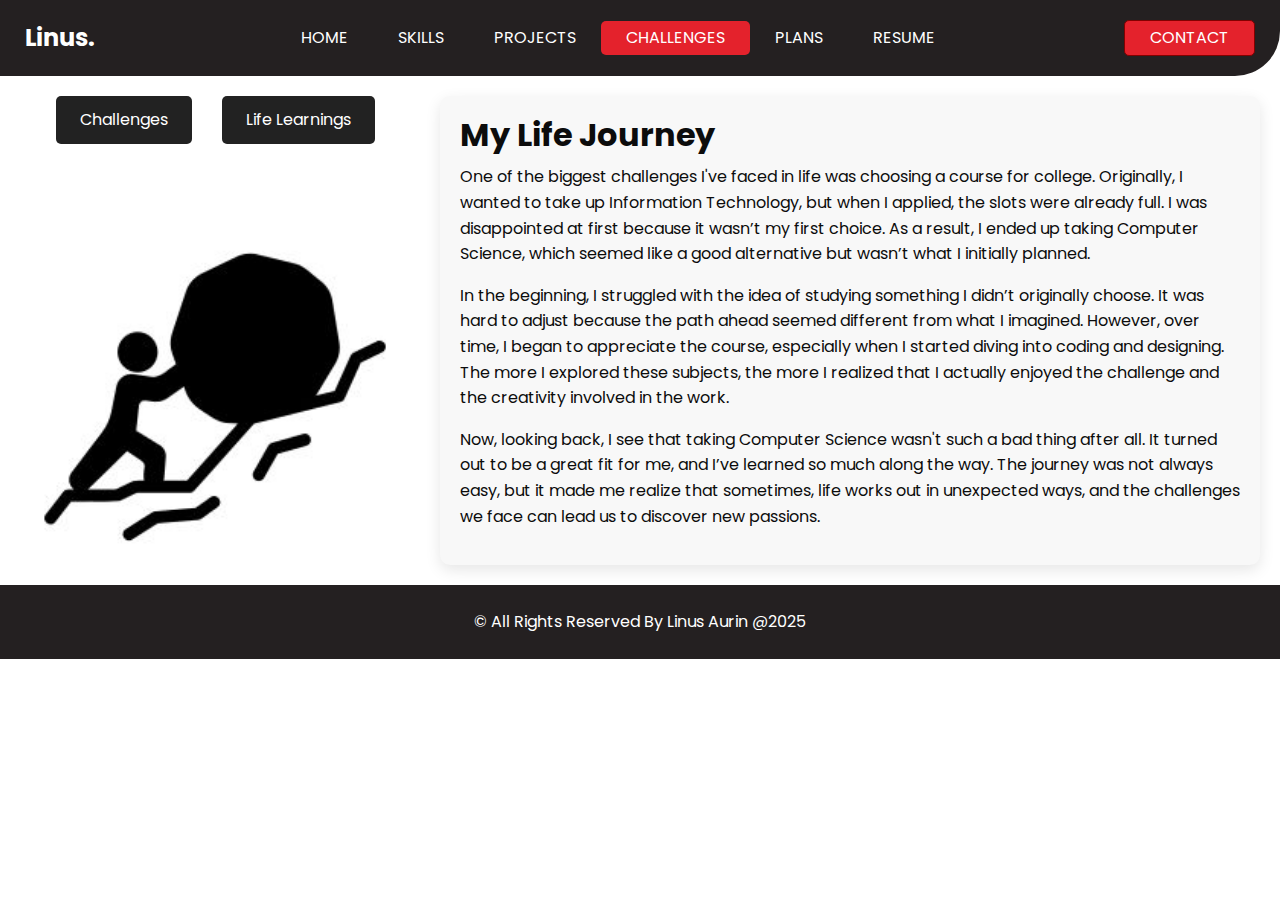
<file: challenges.html>
<!DOCTYPE html>
<html lang="en">

<head>
  <!-- Basic -->
  <meta charset="utf-8" />
  <meta http-equiv="X-UA-Compatible" content="IE=edge" />
  <!-- Mobile Metas -->
  <meta name="viewport" content="width=device-width, initial-scale=1, shrink-to-fit=no" />
  <!-- Site Metas -->
  <meta name="keywords" content="" />
  <meta name="description" content="" />
  <meta name="author" content="" />

  <title>Linus Aurin</title>
  <link rel="icon" type="image/png" href="images/logo.jpg">

  <!-- bootstrap core css -->
  <link rel="stylesheet" type="text/css" href="css/bootstrap.css" />

  <!-- font awesome style -->
  <link href="css/font-awesome.min.css" rel="stylesheet" />

  <!-- Custom styles for this template -->
  <link href="css/style.css" rel="stylesheet" />
  <!-- responsive style -->
  <link href="css/responsive.css" rel="stylesheet" />
  <style>
    /* Life Journey Section */
    .life-journey-container {
      display: flex;
      justify-content: space-between;
      align-items: flex-start; /* Align top */
      gap: 20px; /* Space between left and right sections */
      padding: 20px;
      height: auto; /* Let the height adjust automatically */
    }

    .left-section {
      display: flex;
      flex-direction: column;
      gap: 20px; /* Increased gap between buttons */
      align-items: center; /* Center buttons horizontally */
      flex: 1;
    }

    .nav-link.active {  
  background-color: #e4222c; /* optional: black background */
  border-radius: 5px;
  padding: 5px 10px;
}

    .button-group {
      display: flex;
      gap: 30px; /* Increased gap between buttons horizontally */
    }

    .button-group button {
      padding: 12px 24px;
      background-color: #222;
      color: white;
      border: none;
      border-radius: 5px;
      cursor: pointer;
      transition: background-color 0.3s ease;
    }

    .button-group button:hover {
      background-color: #e4222c;
    }

    .challenges-btn {
      background-color: #0072ff;
    }

    .life-learnings-btn {
      background-color: #ff9900;
    }

    /* Active button state */
    .active-btn {
      background-color: #e4222c !important; /* Red color for active button */
    }

    .right-section {
      flex: 2;
      background-color: #f8f8f8;
      padding: 20px;
      border-radius: 10px;
      box-shadow: 0 5px 15px rgba(0, 0, 0, 0.1);
      margin-left: 10px;
    }

    .right-section h2 {
      font-size: 2rem;
      margin-bottom: 10px;
      font-weight: 700;
    }

    .right-section p {
      line-height: 1.6;
    }

    .journey-image {
      width: 100%;
      height: 100%;
      object-fit: cover; /* Ensure image fits the container */
      border-radius: 10px;
      margin-top: 15px;
      max-height: 300px; /* Adjust max height of image */
    }

    @media (max-width: 768px) {
      .life-journey-container {
        flex-direction: column;
        gap: 10px; /* Smaller gap for mobile */
        height: auto; /* Let the height adjust automatically on smaller screens */
      }

      .left-section,
      .right-section {
        width: 100%;
      }

      .button-group button {
        padding: 10px 20px; /* Smaller buttons for mobile */
      }

      .right-section {
        padding: 15px;
      }

      .journey-image {
        max-height: 250px; /* Adjust the max height for mobile */
      }
    }

    .footer_container {
      color: #ffffff; /* This makes the text color white */
      border-radius: 0 0 0 0;
    }

    .footer_section {
      background-color: #242021; /* Keeps the dark footer background */
      position: relative;
      text-align: center;
      color: #ffffff; /* Ensures text inside footer is white */
    }

    .footer_section p {
      padding: 25px 0;
      margin: 0;
      color: #ffffff; /* Ensures paragraph text is white */
    }

    .footer_section p a {
      color: #ffffff; /* Makes sure links in the footer are also white */
    }

  </style>
</head>

<body class="sub_page">

  <div class="hero_area">
     <!-- header section strats -->
     <header class="header_section">
        <div class="container-fluid">
          <nav class="navbar navbar-expand-lg custom_nav-container ">
            <a class="navbar-brand" href="index.html">
              <span>
                Linus.
              </span>
            </a>
  
            <button class="navbar-toggler" type="button" data-toggle="collapse" data-target="#navbarSupportedContent" aria-controls="navbarSupportedContent" aria-expanded="false" aria-label="Toggle navigation">
              <span class=""> </span>
            </button>
  
            <div class="collapse navbar-collapse" id="navbarSupportedContent">
              <ul class="navbar-nav  ">
                <li class="nav-item ">
                  <a class="nav-link" href="index.html">Home</span></a>
                </li>
                <li class="nav-item">
                  <a class="nav-link" href="skills.html"> Skills</a>
                </li>
                <li class="nav-item">
                  <a class="nav-link" href="projects.html">Projects</a>
                </li>
                <li class="nav-item">
                  <a class="nav-link" href="challenges.html">Challenges</a>
                </li>
                <li class="nav-item">
                  <a class="nav-link" href="plans.html">Plans</a>
                </li>
                <li class="nav-item">
                  <a class="nav-link" href="resume.html">Resume</a>
                </li>
              </ul>
              <div class="quote_btn-container">
                <a href="contact.html" class="quote_btn">
                  Contact
                </a>
              </div>
            </div>
          </nav>
        </div>
      </header>
      <!-- end header section -->
  </div>

  <!-- Life Journey Section -->
  <div class="life-journey-container">
    <!-- Left Section with buttons -->
    <div class="left-section">
      <div class="button-group">
        <button class="challenges-btn" onclick="showContent('challenges', this)">Challenges</button>
        <button class="life-learnings-btn" onclick="showContent('life-learnings', this)">Life Learnings</button>
      </div>
      <br><br>
      <img src="images/challenge.jpg" alt="Life Journey" class="journey-image" />
    </div>

    <!-- Right Section with Image and Text -->
    <div class="right-section">
      <h2>My Life Journey</h2>
      <div id="challenges" class="content active">
        <p>One of the biggest challenges I've faced in life was choosing a course for college. Originally, I wanted to take up Information Technology, but when I applied, the slots were already full. I was disappointed at first because it wasn’t my first choice. As a result, I ended up taking Computer Science, which seemed like a good alternative but wasn’t what I initially planned.</p>
    
        <p>In the beginning, I struggled with the idea of studying something I didn’t originally choose. It was hard to adjust because the path ahead seemed different from what I imagined. However, over time, I began to appreciate the course, especially when I started diving into coding and designing. The more I explored these subjects, the more I realized that I actually enjoyed the challenge and the creativity involved in the work.</p>
    
        <p>Now, looking back, I see that taking Computer Science wasn't such a bad thing after all. It turned out to be a great fit for me, and I’ve learned so much along the way. The journey was not always easy, but it made me realize that sometimes, life works out in unexpected ways, and the challenges we face can lead us to discover new passions.</p>
    </div>
    

      <div id="life-learnings" class="content" style="display:none;">
            <p>One of the most important lessons I’ve learned in life is how to communicate and socialize with others. Growing up, I wasn’t always the best at expressing myself or connecting with people, but over time, I realized how important it is to listen and understand those around me. I’ve learned that being open to conversations and building relationships with others not only helps me grow as a person but also brings me joy and fulfillment. It’s not just about speaking but truly engaging and listening, which has made me feel more connected to the world.</p>
        
            <p>Another lesson I’ve embraced is the importance of focusing on what I do and being content with what I have. In a world that constantly pushes us to want more, I’ve found peace in learning to appreciate the things I already have. Whether it’s my family, my education, or the small successes along the way, I try to stay grounded and thankful. This mindset has helped me stay focused and motivated, while also helping me keep stress and dissatisfaction at bay.</p>
        
            <p>Lastly, I’ve realized that having God in my life has been a true source of strength, especially during the toughest times. Whenever I face challenges, it’s His guidance and presence that helps me push through. Trusting in His plan has allowed me to navigate life's obstacles with a sense of peace and assurance. Knowing that I’m never alone, no matter how difficult things may seem, has been a powerful reminder that I have the strength to overcome anything with faith.</p>
        </div>
        
    </div>
  </div>

  <footer class="footer_section">
    <div class="container">
      <p>
        &copy; <span id="displayYear"></span> All Rights Reserved By Linus Aurin @2025
      </p>
    </div>
  </footer>

  <script>
    function showContent(contentId, buttonElement) {
      // Get all the content elements
      const contentElements = document.querySelectorAll('.content');
      contentElements.forEach(content => {
        content.style.display = 'none';
      });

      // Show the selected content
      const selectedContent = document.getElementById(contentId);
      selectedContent.style.display = 'block';

      // Remove active class from all buttons
      const buttons = document.querySelectorAll('.button-group button');
      buttons.forEach(button => {
        button.classList.remove('active-btn');
      });

      // Add active class to the clicked button
      buttonElement.classList.add('active-btn');
    }

    
  // Get current page name (e.g. 'skills.html')
  const currentPage = window.location.pathname.split("/").pop();

  // Get all nav links
  const navLinks = document.querySelectorAll(".nav-link");

  navLinks.forEach(link => {
    const linkPage = link.getAttribute("href");

    if (linkPage === currentPage) {
      link.classList.add("active");
    }
  });


  </script>

</body>

</html>
</file>
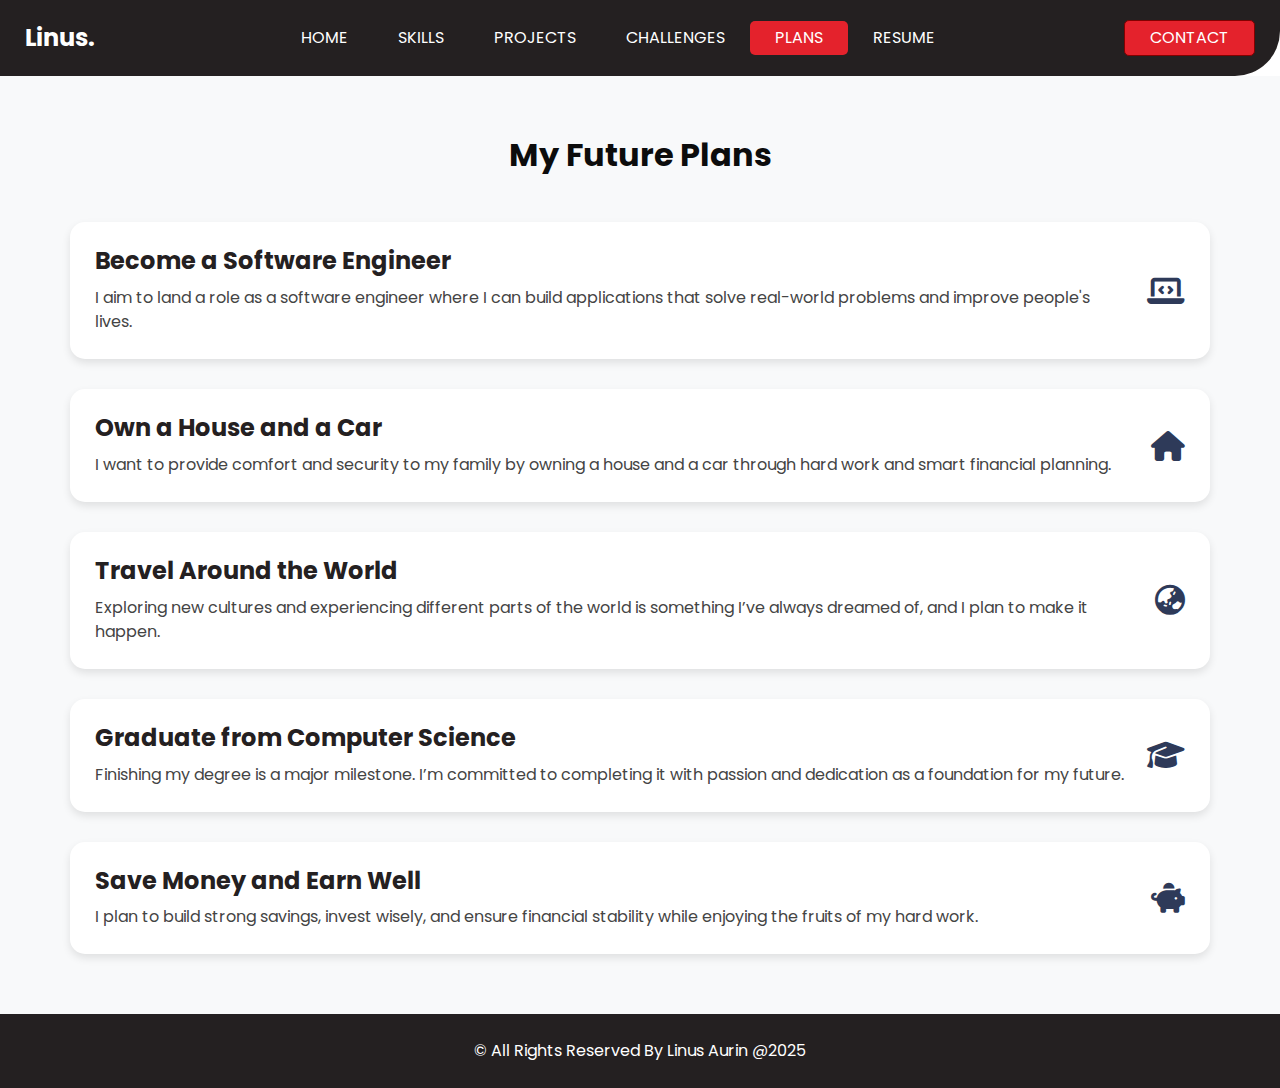
<file: plans.html>
<!DOCTYPE html>
<html lang="en">

<head>
  <!-- Basic -->
  <meta charset="utf-8" />
  <meta http-equiv="X-UA-Compatible" content="IE=edge" />
  <!-- Mobile Metas -->
  <meta name="viewport" content="width=device-width, initial-scale=1, shrink-to-fit=no" />
  <!-- Site Metas -->
  <meta name="keywords" content="" />
  <meta name="description" content="" />
  <meta name="author" content="" />

  <title>Linus Aurin</title>
  <link rel="icon" type="image/png" href="images/logo.jpg">
  <link rel="stylesheet" href="https://cdnjs.cloudflare.com/ajax/libs/font-awesome/6.4.0/css/all.min.css">


  <!-- bootstrap core css -->
  <link rel="stylesheet" type="text/css" href="css/bootstrap.css" />

  <!-- font awesome style -->
  <link href="css/font-awesome.min.css" rel="stylesheet" />

  <!-- Custom styles for this template -->
  <link href="css/style.css" rel="stylesheet" />
  <!-- responsive style -->
  <link href="css/responsive.css" rel="stylesheet" />
  <style>
  .plan-container {
  display: flex;
  flex-direction: column;
  gap: 30px;
}

.nav-link.active {  
  background-color: #e4222c; /* optional: black background */
  border-radius: 5px;
  padding: 5px 10px;
}

.plan-box {
  background-color: #ffffff;
  padding: 25px;
  border-radius: 15px;
  box-shadow: 0 4px 8px rgba(0,0,0,0.1);
  transition: transform 0.3s ease, box-shadow 0.3s ease;
}

.plan-box h4 {
  font-weight: bold;
  margin-bottom: 10px;
  color: #242021;
}

.plan-box p {
  color: #444444;
}

.plan-box:hover {
  transform: translateY(-5px);
  box-shadow: 0 10px 20px rgba(0,0,0,0.15);
  background-color: #eaf1ff;
}


.plan-box {
  background-color: #ffffff;
  padding: 25px;
  border-radius: 15px;
  box-shadow: 0 4px 8px rgba(0,0,0,0.1);
  transition: transform 0.3s ease, box-shadow 0.3s ease;
}

.plan-content {
  display: flex;
  justify-content: space-between;
  align-items: center;
}

.plan-box h4 {
  font-weight: bold;
  margin-bottom: 10px;
  color: #242021;
}

.plan-box p {
  color: #444444;
  margin-bottom: 0;
}

.plan-icon {
  font-size: 30px;
  color: #2e3a59;
  margin-left: 20px;
}

.plan-box:hover {
  transform: translateY(-5px);
  box-shadow: 0 10px 20px rgba(0,0,0,0.15);
  background-color: #ff9fa3;
}



    .footer_container {
      color: #ffffff; /* This makes the text color white */
      border-radius: 0 0 0 0;
    }

    .footer_section {
      background-color: #242021; /* Keeps the dark footer background */
      position: relative;
      text-align: center;
      color: #ffffff; /* Ensures text inside footer is white */
    }

    .footer_section p {
      padding: 25px 0;
      margin: 0;
      color: #ffffff; /* Ensures paragraph text is white */
    }

    .footer_section p a {
      color: #ffffff; /* Makes sure links in the footer are also white */
    }

  </style>
</head>

<body class="sub_page">

  <div class="hero_area">
     <!-- header section strats -->
     <header class="header_section">
        <div class="container-fluid">
          <nav class="navbar navbar-expand-lg custom_nav-container ">
            <a class="navbar-brand" href="index.html">
              <span>
                Linus.
              </span>
            </a>
  
            <button class="navbar-toggler" type="button" data-toggle="collapse" data-target="#navbarSupportedContent" aria-controls="navbarSupportedContent" aria-expanded="false" aria-label="Toggle navigation">
              <span class=""> </span>
            </button>
  
            <div class="collapse navbar-collapse" id="navbarSupportedContent">
              <ul class="navbar-nav  ">
                <li class="nav-item">
                  <a class="nav-link" href="index.html">Home</span></a>
                </li>
                <li class="nav-item">
                  <a class="nav-link" href="skills.html"> Skills</a>
                </li>
                <li class="nav-item">
                  <a class="nav-link" href="projects.html">Projects</a>
                </li>
                <li class="nav-item">
                  <a class="nav-link" href="challenges.html">Challenges</a>
                </li>
                <li class="nav-item">
                  <a class="nav-link" href="plans.html">Plans</a>
                </li>
                <li class="nav-item">
                  <a class="nav-link" href="resume.html">Resume</a>
                </li>
              </ul>
              <div class="quote_btn-container">
                <a href="contact.html" class="quote_btn">
                  Contact
                </a>
              </div>
            </div>
          </nav>
        </div>
      </header>
      <!-- end header section -->
  </div>

  <section style="padding: 60px 0; background-color: #f8f9fa;">
    <div class="container">
      <h2 class="text-center mb-5" style="font-weight: bold;">My Future Plans</h2>
  
      <div class="plan-container">

        <div class="plan-box">
          <div class="plan-content">
            <div>
              <h4>Become a Software Engineer</h4>
              <p>I aim to land a role as a software engineer where I can build applications that solve real-world problems and improve people's lives.</p>
            </div>
            <i class="fas fa-laptop-code plan-icon"></i>
          </div>
        </div>
      
        <div class="plan-box">
          <div class="plan-content">
            <div>
              <h4>Own a House and a Car</h4>
              <p>I want to provide comfort and security to my family by owning a house and a car through hard work and smart financial planning.</p>
            </div>
            <i class="fas fa-house plan-icon"></i>
          </div>
        </div>
      
        <div class="plan-box">
          <div class="plan-content">
            <div>
              <h4>Travel Around the World</h4>
              <p>Exploring new cultures and experiencing different parts of the world is something I’ve always dreamed of, and I plan to make it happen.</p>
            </div>
            <i class="fas fa-globe-asia plan-icon"></i>
          </div>
        </div>
      
        <div class="plan-box">
          <div class="plan-content">
            <div>
              <h4>Graduate from Computer Science</h4>
              <p>Finishing my degree is a major milestone. I’m committed to completing it with passion and dedication as a foundation for my future.</p>
            </div>
            <i class="fas fa-graduation-cap plan-icon"></i>
          </div>
        </div>
      
        <div class="plan-box">
          <div class="plan-content">
            <div>
              <h4>Save Money and Earn Well</h4>
              <p>I plan to build strong savings, invest wisely, and ensure financial stability while enjoying the fruits of my hard work.</p>
            </div>
            <i class="fas fa-piggy-bank plan-icon"></i>
          </div>
        </div>
      </div>
      
  </section>
  


  <footer class="footer_section">
    <div class="container">
      <p>
        &copy; <span id="displayYear"></span> All Rights Reserved By Linus Aurin @2025
      </p>
    </div>
  </footer>

  <script>
    // Get current page name (e.g. 'skills.html')
    const currentPage = window.location.pathname.split("/").pop();
  
    // Get all nav links
    const navLinks = document.querySelectorAll(".nav-link");
  
    navLinks.forEach(link => {
      const linkPage = link.getAttribute("href");
  
      if (linkPage === currentPage) {
        link.classList.add("active");
      }
    });
  </script>
  

  
</body>

</html>
</file>
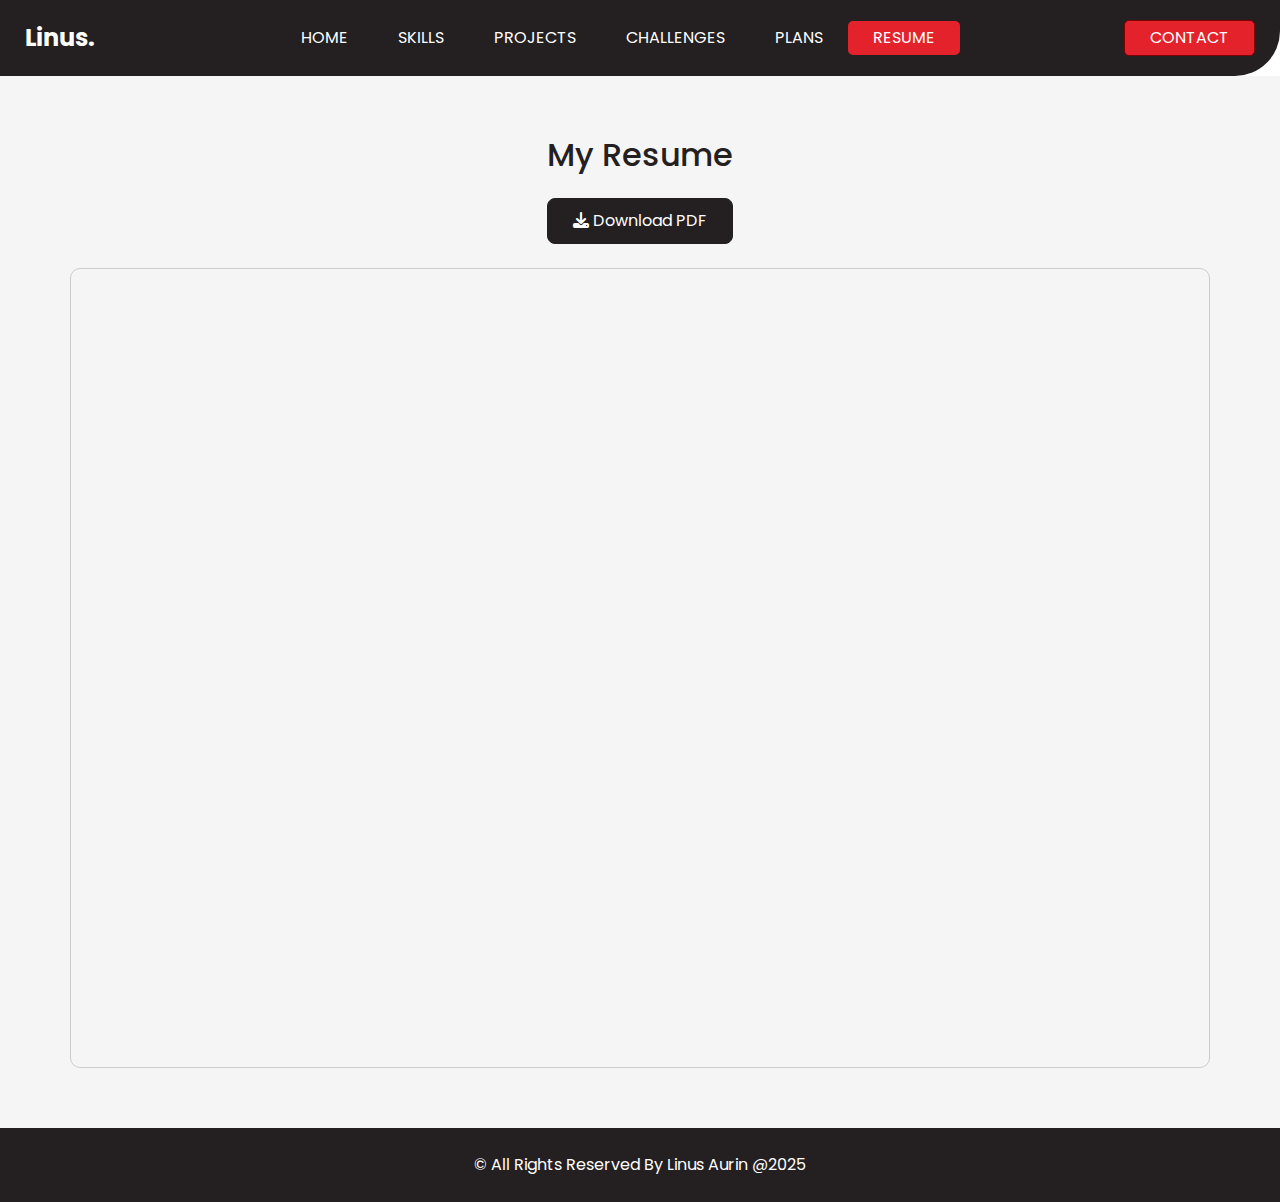
<file: resume.html>
<!DOCTYPE html>
<html lang="en">

<head>
  <!-- Basic -->
  <meta charset="utf-8" />
  <meta http-equiv="X-UA-Compatible" content="IE=edge" />
  <!-- Mobile Metas -->
  <meta name="viewport" content="width=device-width, initial-scale=1, shrink-to-fit=no" />
  <!-- Site Metas -->
  <meta name="keywords" content="" />
  <meta name="description" content="" />
  <meta name="author" content="" />

  <title>Linus Aurin</title>
  <link rel="icon" type="image/png" href="images/logo.jpg">
  <link rel="stylesheet" href="https://cdnjs.cloudflare.com/ajax/libs/font-awesome/6.4.0/css/all.min.css">

  <!-- bootstrap core css -->
  <link rel="stylesheet" type="text/css" href="css/bootstrap.css" />

  <!-- font awesome style -->
  <link href="css/font-awesome.min.css" rel="stylesheet" />

  <!-- Custom styles for this template -->
  <link href="css/style.css" rel="stylesheet" />
  <!-- responsive style -->
  <link href="css/responsive.css" rel="stylesheet" />
  <style>
    .resume_section {
      padding: 60px 0;
      background-color: #f5f5f5;
    }

    .resume_section h2 {
      font-size: 32px;
      color: #242021;
      margin-bottom: 20px;
    }

    .resume_section .btn-primary {
      background-color: #242021;
      border-color: #242021;
      padding: 10px 25px;
      font-size: 16px;
      border-radius: 8px;
      transition: background-color 0.3s ease;
    }

    .resume_section .btn-primary:hover {
      background-color: #444;
      border-color: #444;
    }

    .nav-link.active {  
  background-color: #e4222c; /* optional: black background */
  border-radius: 5px;
  padding: 5px 10px;
}

    .footer_container {
      color: #ffffff;
      border-radius: 0 0 0 0;
    }

    .footer_section {
      background-color: #242021;
      position: relative;
      text-align: center;
      color: #ffffff;
    }

    .footer_section p {
      padding: 25px 0;
      margin: 0;
      color: #ffffff;
    }

    .footer_section p a {
      color: #ffffff;
    }
  </style>
</head>

<body class="sub_page">

  <div class="hero_area">
    <!-- header section starts -->
    <header class="header_section">
      <div class="container-fluid">
        <nav class="navbar navbar-expand-lg custom_nav-container ">
          <a class="navbar-brand" href="index.html">
            <span>
              Linus.
            </span>
          </a>

          <button class="navbar-toggler" type="button" data-toggle="collapse" data-target="#navbarSupportedContent"
            aria-controls="navbarSupportedContent" aria-expanded="false" aria-label="Toggle navigation">
            <span class=""> </span>
          </button>

          <div class="collapse navbar-collapse" id="navbarSupportedContent">
            <ul class="navbar-nav  ">
              <li class="nav-item">
                <a class="nav-link" href="index.html">Home</a>
              </li>
              <li class="nav-item">
                <a class="nav-link" href="skills.html"> Skills</a>
              </li>
              <li class="nav-item">
                <a class="nav-link" href="projects.html">Projects</a>
              </li>
              <li class="nav-item">
                <a class="nav-link" href="challenges.html">Challenges</a>
              </li>
              <li class="nav-item">
                <a class="nav-link" href="plans.html">Plans</a>
              </li>
              <li class="nav-item">
                <a class="nav-link" href="resume.html">Resume</a>
              </li>
            </ul>
            <div class="quote_btn-container">
              <a href="contact.html" class="quote_btn">
                Contact
              </a>
            </div>
          </div>
        </nav>
      </div>
    </header>
    <!-- end header section -->
  </div>

  <!-- Resume Section -->
  <section class="resume_section layout_padding">
    <div class="container text-center">
      <h2 class="mb-4">My Resume</h2>
      <a href="curriculumvitae.pdf" download class="btn btn-primary mb-4" target="_blank">
        <i class="fas fa-download"></i> Download PDF
      </a>
      <div style="height: 800px;">
        <iframe src="curriculumvitae.pdf" width="100%" height="100%" style="border: 1px solid #ccc; border-radius: 10px;"></iframe>
      </div>
    </div>
  </section>
  <!-- End Resume Section -->

  <footer class="footer_section">
    <div class="container">
      <p>
        &copy; <span id="displayYear"></span> All Rights Reserved By Linus Aurin @2025
      </p>
    </div>
  </footer>

  <script>
    // Get current page name (e.g. 'skills.html')
    const currentPage = window.location.pathname.split("/").pop();
  
    // Get all nav links
    const navLinks = document.querySelectorAll(".nav-link");
  
    navLinks.forEach(link => {
      const linkPage = link.getAttribute("href");
  
      if (linkPage === currentPage) {
        link.classList.add("active");
      }
    });
  </script>
  

</body>

</html>
</file>
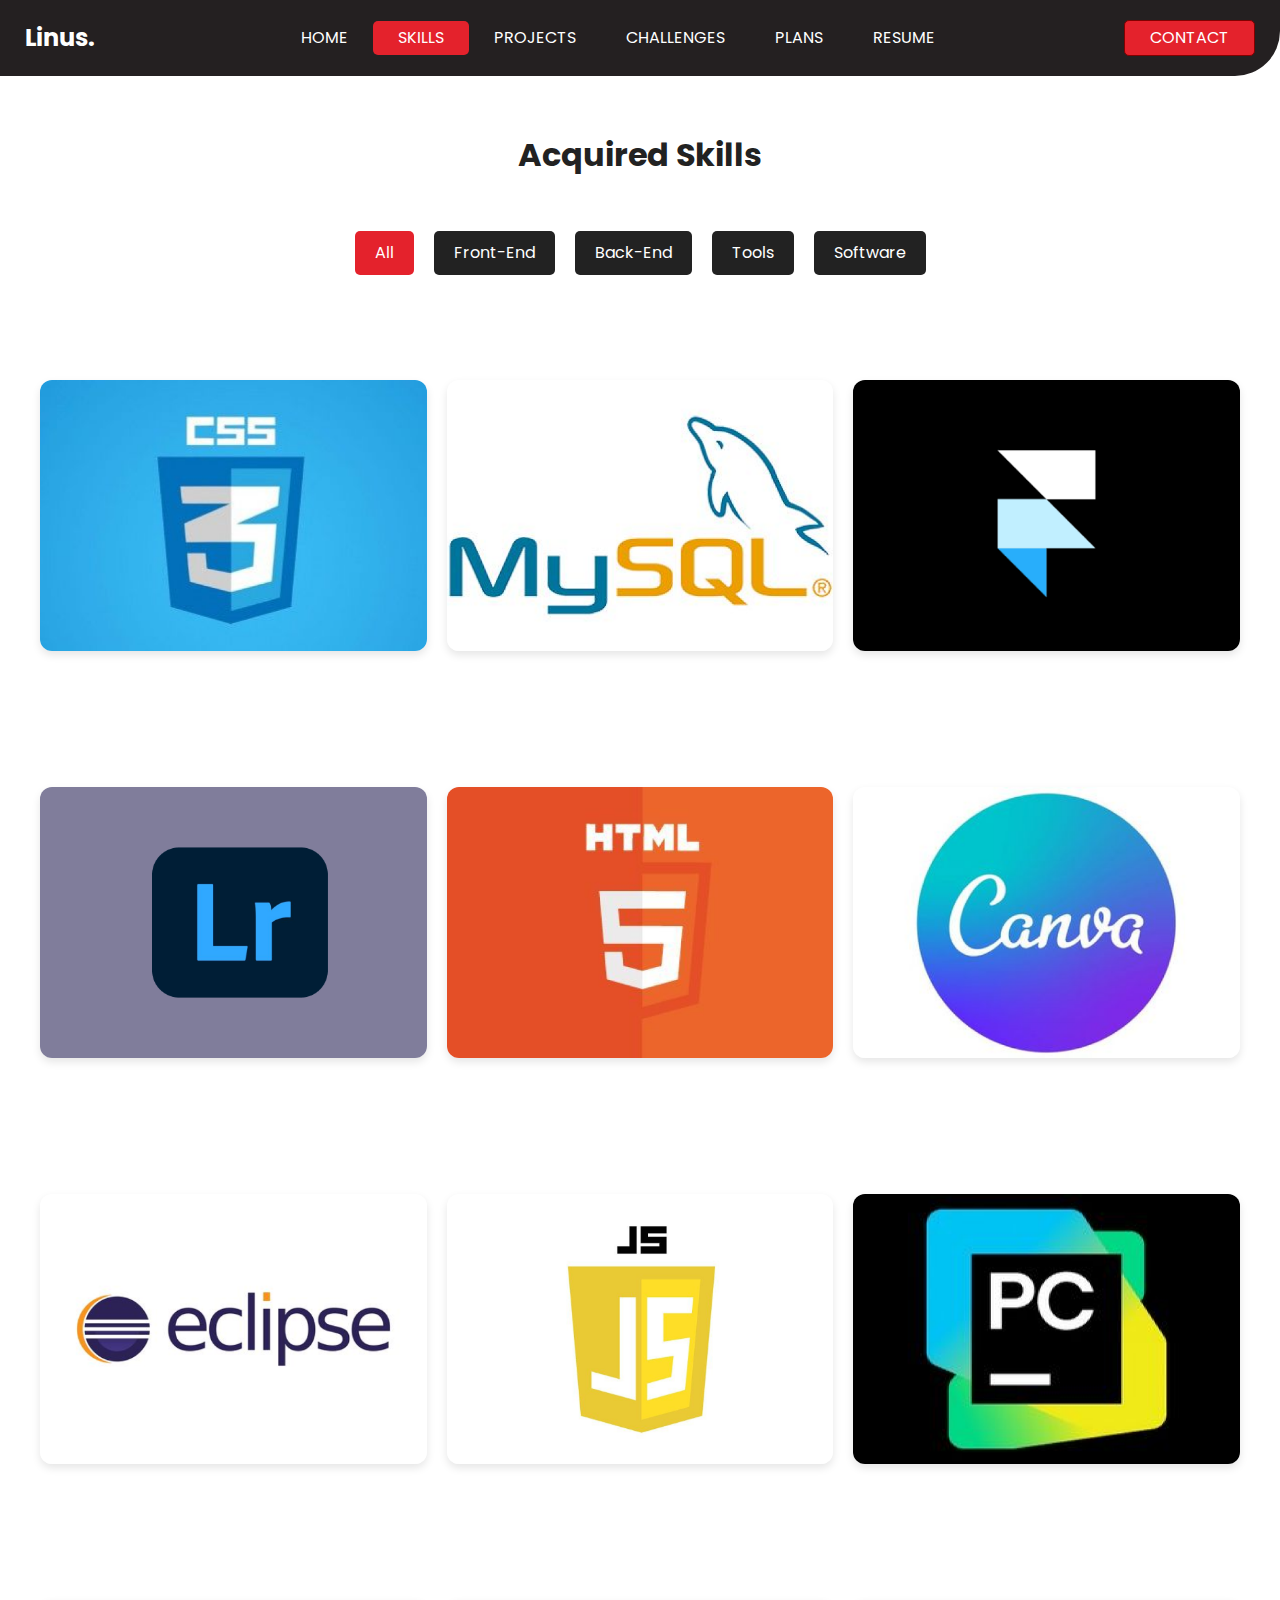
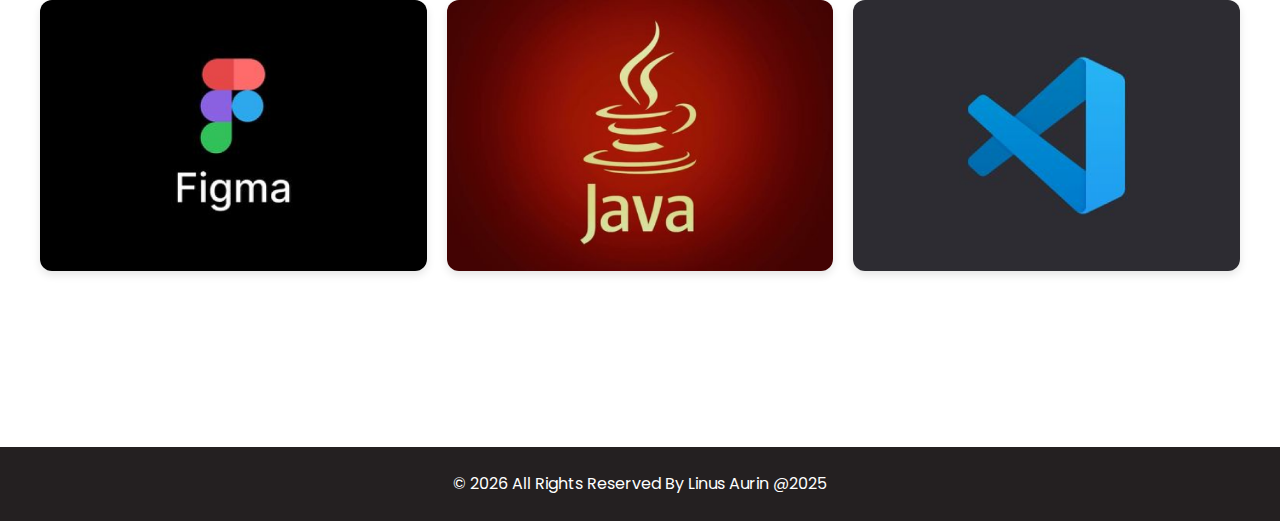
<file: skills.html>
<!DOCTYPE html>
<html lang="en">

<head>
  <meta charset="utf-8" />
  <meta http-equiv="X-UA-Compatible" content="IE=edge" />
  <meta name="viewport" content="width=device-width, initial-scale=1, shrink-to-fit=no" />
  <meta name="keywords" content="" />
  <meta name="description" content="" />
  <meta name="author" content="" />

  <title>Linus Aurin</title>
  <link rel="icon" type="image/png" href="images/logo.jpg">
  
  <link rel="stylesheet" type="text/css" href="css/bootstrap.css" />
  <link href="css/font-awesome.min.css" rel="stylesheet" />
  <link href="css/style.css" rel="stylesheet" />
  <link href="css/responsive.css" rel="stylesheet" />
  <style>
  .project__container {
  padding: 60px 20px;
  text-align: center;
  display: flex;
  flex-direction: column;
  align-items: center;
}

.filter-btn {
  padding: 10px 20px;
  font-size: 16px;
  background-color: #222;
  color: white;
  border: none;
  cursor: pointer;
  border-radius: 5px;
  transition: background-color 0.3s ease;
}

.filter-btn:hover,
.filter-btn.active {
  background-color: #e4222c;
}
.project__grid {
  display: grid;
  grid-template-columns: repeat(auto-fill, minmax(300px, 1fr)); /* Adjust size as needed */
  gap: 20px;
  width: 100%;
  max-width: 1200px;
  margin: 0 auto;
  margin-top: 30px;
}

.project__card {
  width: 100%;
  aspect-ratio: 1 / 1; /* Keeps square shape */
  overflow: hidden;
  border-radius: 12px;
  box-shadow: 0 4px 8px rgba(0, 0, 0, 0.1);
  transition: transform 0.3s ease, box-shadow 0.3s ease;
  display: flex;
  align-items: center;
  justify-content: center;
  height: 70%;
}
.project__card.hide {
  display: none; /* Use display:none to remove the hidden items from the layout */
}

.project__card:hover {
  transform: scale(1.05);
  box-shadow: 0 8px 16px rgba(0, 0, 0, 0.2);
}
.project__card.hide {
  display: none; /* Use display:none to remove the hidden items from the layout */
}

.project__card:hover {
  transform: scale(1.05);
  box-shadow: 0 8px 16px rgba(0, 0, 0, 0.2);
}


.project__card img {
  width: 100%;
  height: 100%;
  object-fit: cover; /* Fills container fully without distortion */
  display: block;
}
.project__card.hide {
  opacity: 0;  /* Fade out the hidden cards */
  visibility: hidden;  /* Hide visibility */
}

.project__card.show {
  opacity: 1;  /* Ensure visible cards fade in */
  visibility: visible;  /* Ensure visible cards are shown */
}

.project__header {
  display: flex;
  justify-content: space-between;
  align-items: center;
  width: 100%;
  max-width: 1000px;
  margin: 0 auto 30px auto;
  padding: 0 20px;
  flex-wrap: wrap; /* Keep this for responsive behavior */
}
.nav-link.active {  
  background-color: #e4222c; /* optional: black background */
  border-radius: 5px;
  padding: 5px 10px;
}

.filter__buttons {
  display: flex;
  flex-wrap: wrap;
  gap: 10px;
  justify-content: flex-end;
}


.footer_container {
  color: #ffffff; /* This makes the text color white */
  border-radius: 0 0 0 0;
}

.footer_section {
  background-color: #242021; /* Keeps the dark footer background */
  position: relative;
  text-align: center;
  color: #ffffff; /* Ensures text inside footer is white */
}

.footer_section p {
  padding: 25px 0;
  margin: 0;
  color: #ffffff; /* Ensures paragraph text is white */
}

.footer_section p a {
  color: #ffffff; /* Makes sure links in the footer are also white */
}

  </style>
  
  
</head>

<body class="sub_page">

  <div class="hero_area">
     <!-- header section strats -->
     <header class="header_section">
      <div class="container-fluid">
        <nav class="navbar navbar-expand-lg custom_nav-container ">
          <a class="navbar-brand" href="index.html">
            <span>
              Linus.
            </span>
          </a>

          <button class="navbar-toggler" type="button" data-toggle="collapse" data-target="#navbarSupportedContent" aria-controls="navbarSupportedContent" aria-expanded="false" aria-label="Toggle navigation">
            <span class=""> </span>
          </button>

          <div class="collapse navbar-collapse" id="navbarSupportedContent">
            <ul class="navbar-nav  ">
              <li class="nav-item">
                <a class="nav-link" href="index.html">Home</span></a>
              </li>
              <li class="nav-item">
                <a class="nav-link" href="skills.html"> Skills</a>
              </li>
              <li class="nav-item">
                <a class="nav-link" href="projects.html">Projects</a>
              </li>
              <li class="nav-item">
                <a class="nav-link" href="challenges.html">Challenges</a>
              </li>
              <li class="nav-item">
                <a class="nav-link" href="plans.html">Plans</a>
              </li>
              <li class="nav-item">
                <a class="nav-link" href="resume.html">Resume</a>
              </li>
            </ul>
            <div class="quote_btn-container">
              <a href="contact.html" class="quote_btn">
                Contact
              </a>
            </div>
          </div>
        </nav>
      </div>
    </header>
    <!-- end header section -->
  </div>
  <section class="section__container project__container" id="project">
    <div class="project__header">
      <h4 class="section__header">Acquired  Skills</h4>
      <div class="filter__buttons">
        <button class="filter-btn" data-filter="all">All</button>
        <button class="filter-btn" data-filter="web">Front-End</button>
        <button class="filter-btn" data-filter="design">Back-End</button>
        <button class="filter-btn" data-filter="software">Tools</button>
        <button class="filter-btn" data-filter="game">Software</button>
      </div>
    </div>
  
    <div class="project__grid">
      <div class="project__card mix web"><img src="images/css.png" alt="CSS" /></div>
      <div class="project__card mix design"><img src="images/mysql.png" alt="MySQL" /></div>
      <div class="project__card mix software"><img src="images/framer.png" alt="Framer" /></div>
      <div class="project__card mix software"><img src="images/lightroom.png" alt="Lightroom" /></div>
      <div class="project__card mix web"><img src="images/html.png" alt="HTML" /></div>
      <div class="project__card mix software"><img src="images/canva.png" alt="Canva" /></div>
      <div class="project__card mix game"><img src="images/eclipse.png" alt="Eclipse" /></div>
      <div class="project__card mix web"><img src="images/js.png" alt="JavaScript" /></div>
      <div class="project__card mix game"><img src="images/pycharm.png" alt="Pycharm" /></div>
      <div class="project__card mix software"><img src="images/figma.png" alt="Figma" /></div>
      <div class="project__card mix design"><img src="images/javalogo.png" alt="Java" /></div>
      <div class="project__card mix game"><img src="images/vscode.png" alt="VS Code" /></div>
    </div>
  </section>
  

  <!-- Footer -->
  <!-- footer section -->
  <footer class="footer_section">
    <div class="container">
      <p>
        &copy; <span id="displayYear"></span> All Rights Reserved By Linus Aurin @2025
      </p>
    </div>
  </footer>
  <!-- footer section -->
  <script>
  const filterButtons = document.querySelectorAll(".filter-btn");
const projectCards = document.querySelectorAll(".project__card");

// Filtering logic on button click
filterButtons.forEach(button => {
  button.addEventListener("click", () => {
    const filterValue = button.getAttribute("data-filter");

    // Remove the active class from all filter buttons
    filterButtons.forEach(btn => btn.classList.remove("active"));
    button.classList.add("active");

    // Loop through all project cards and show/hide based on filter
    projectCards.forEach(card => {
      if (filterValue === "all" || card.classList.contains(filterValue)) {
        card.classList.remove("hide");
      } else {
        card.classList.add("hide");
      }
    });
  });
});

// ✅ Show all cards by default and activate "All" button on page load
window.addEventListener("DOMContentLoaded", () => {
  document.querySelector(".filter-btn[data-filter='all']").classList.add("active");
  projectCards.forEach(card => {
    card.classList.remove("hide");
  });
});


  // Get current page name (e.g. 'skills.html')
  const currentPage = window.location.pathname.split("/").pop();

  // Get all nav links
  const navLinks = document.querySelectorAll(".nav-link");

  navLinks.forEach(link => {
    const linkPage = link.getAttribute("href");

    if (linkPage === currentPage) {
      link.classList.add("active");
    }
  });



  </script>
  
  <script src="js/jquery-3.4.1.min.js"></script>
  <script src="https://cdn.jsdelivr.net/npm/popper.js@1.16.0/dist/umd/popper.min.js"></script>
  <script src="js/bootstrap.js"></script>
  <script src="js/custom.js"></script>
</body>

</html>
</file>
<file: css/style.css>
@import url("https://fonts.googleapis.com/css2?family=Poppins:wght@400;600;700&display=swap");
body {
  font-family: "Poppins", sans-serif;
  color: #0c0c0c;
  background-color: #ffffff;
  overflow-x: hidden;
}

.layout_padding {
  padding: 90px 0;
}

.layout_margin {
  margin: 90px 0;
}

.layout_padding2 {
  padding: 75px 0;
}

.layout_padding2-top {
  padding-top: 75px;
}

.layout_padding2-bottom {
  padding-bottom: 75px;
}

.layout_padding-top {
  padding-top: 90px;
}

.layout_padding-bottom {
  padding-bottom: 90px;
}

.heading_container {
  display: -webkit-box;
  display: -ms-flexbox;
  display: flex;
  -webkit-box-orient: vertical;
  -webkit-box-direction: normal;
      -ms-flex-direction: column;
          flex-direction: column;
  -webkit-box-align: start;
      -ms-flex-align: start;
          align-items: flex-start;
}

.heading_container h2 {
  position: relative;
  font-weight: bold;
}

.heading_container h2 span {
  color: #7335b7;
}

.heading_container.heading_center {
  -webkit-box-align: center;
      -ms-flex-align: center;
          align-items: center;
  text-align: center;
}

a,
a:hover,
a:focus {
  text-decoration: none;
}

a:hover,
a:focus {
  color: initial;
}

.btn,
.btn:focus {
  outline: none !important;
  -webkit-box-shadow: none;
          box-shadow: none;
}

/*header section*/
.hero_area {
  position: relative;
  min-height: 100vh;
  display: -webkit-box;
  display: -ms-flexbox;
  display: flex;
  -webkit-box-orient: vertical;
  -webkit-box-direction: normal;
      -ms-flex-direction: column;
          flex-direction: column;
  background-color: #242021;
  border-radius: 0 0 600px 600px;
}

.sub_page .hero_area {
  min-height: auto;
  border-radius: 0 0 45px 0;
}

.header_section {
  padding: 15px 0;
}

.header_section .container-fluid {
  padding-right: 25px;
  padding-left: 25px;
}

.navbar-brand span {
  font-weight: bold;
  color: #ffffff;
  font-size: 24px;
}

.custom_nav-container {
  padding: 0;
}

.custom_nav-container .navbar-nav {
  margin: auto;
}

.custom_nav-container .navbar-nav .nav-item .nav-link {
  padding: 5px 25px;
  color: #ffffff;
  text-align: center;
  text-transform: uppercase;
  border-radius: 5px;
  -webkit-transition: all 0.3s;
  transition: all 0.3s;
}

.custom_nav-container .navbar-nav .nav-item:hover .nav-link, .custom_nav-container .navbar-nav .nav-item.active .nav-link {
  color: #000000;
  background-color: #ffffff;
}

.custom_nav-container .navbar-toggler {
  outline: none;
}

.custom_nav-container .navbar-toggler {
  padding: 0;
  width: 37px;
  height: 42px;
  -webkit-transition: all 0.3s;
  transition: all 0.3s;
}

.custom_nav-container .navbar-toggler span {
  display: block;
  width: 35px;
  height: 4px;
  background-color: #ffffff;
  margin: 7px 0;
  -webkit-transition: all 0.3s;
  transition: all 0.3s;
  position: relative;
  border-radius: 5px;
  transition: all 0.3s;
}

.custom_nav-container .navbar-toggler span::before, .custom_nav-container .navbar-toggler span::after {
  content: "";
  position: absolute;
  left: 0;
  height: 100%;
  width: 100%;
  background-color: #ffffff;
  top: -10px;
  border-radius: 5px;
  -webkit-transition: all 0.3s;
  transition: all 0.3s;
}

.custom_nav-container .navbar-toggler span::after {
  top: 10px;
}

.custom_nav-container .navbar-toggler[aria-expanded="true"] {
  -webkit-transform: rotate(360deg);
          transform: rotate(360deg);
}

.custom_nav-container .navbar-toggler[aria-expanded="true"] span {
  -webkit-transform: rotate(45deg);
          transform: rotate(45deg);
}

.custom_nav-container .navbar-toggler[aria-expanded="true"] span::before, .custom_nav-container .navbar-toggler[aria-expanded="true"] span::after {
  -webkit-transform: rotate(90deg);
          transform: rotate(90deg);
  top: 0;
}

.custom_nav-container .navbar-toggler[aria-expanded="true"] .s-1 {
  -webkit-transform: rotate(45deg);
          transform: rotate(45deg);
  margin: 0;
  margin-bottom: -4px;
}

.custom_nav-container .navbar-toggler[aria-expanded="true"] .s-2 {
  display: none;
}

.custom_nav-container .navbar-toggler[aria-expanded="true"] .s-3 {
  -webkit-transform: rotate(-45deg);
          transform: rotate(-45deg);
  margin: 0;
  margin-top: -4px;
}

.custom_nav-container .navbar-toggler[aria-expanded="false"] .s-1,
.custom_nav-container .navbar-toggler[aria-expanded="false"] .s-2,
.custom_nav-container .navbar-toggler[aria-expanded="false"] .s-3 {
  -webkit-transform: none;
          transform: none;
}

.quote_btn-container {
  display: -webkit-box;
  display: -ms-flexbox;
  display: flex;
  -webkit-box-align: center;
      -ms-flex-align: center;
          align-items: center;
}

.quote_btn-container a {
  color: #000000;
  text-transform: uppercase;
}

.quote_btn-container a span {
  margin-left: 5px;
}

.quote_btn-container a:hover {
  color: #e4222c;
}

.quote_btn-container .quote_btn {
  display: inline-block;
  padding: 5px 25px;
  background-color: #e4222c;
  color: #ffffff;
  border-radius: 5px;
  -webkit-transition: all 0.3s;
  transition: all 0.3s;
  border: 1px solid #830000;
}

.quote_btn-container .quote_btn:hover {
  color: #ffffff;
  -webkit-transform: translateY(-3px);
          transform: translateY(-3px);
}



.client__card {
  padding: 2rem 1rem;
  max-width: 750px;
  margin-inline: auto;
  display: flex;
  flex-direction: column;
  gap: 2rem;
  text-align: center;
  background-color: var(--secondary-color-light);
}

.client__card img {
  max-width: 200px;
  margin: auto;
}

.client__card p {
  margin-bottom: 1rem;
  color: var(--white);
}

.client__card h4 {
  margin-bottom: 0.5rem;
  font-size: 1.2rem;
  font-weight: 800;
  color: var(--primary-color);
}

.client__card h4 span {
  margin-left: 10px;
  font-size: 1rem;
  color: var(--text-light);
}
/*end header section*/
/* slider section */
.slider_section {
  -webkit-box-flex: 1;
      -ms-flex: 1;
          flex: 1;
  display: -webkit-box;
  display: -ms-flexbox;
  display: flex;
  -webkit-box-align: center;
      -ms-flex-align: center;
          align-items: center;
  padding: 0 0;
}

.slider_section .row {
  -webkit-box-align: center;
      -ms-flex-align: center;
          align-items: center;
}

.slider_section #customCarousel1 {
  width: 100%;
  position: unset;
}

.slider_section .detail-box {
  text-align: center;
  color: #ffffff;
}

.slider_section .detail-box h1 {
  font-weight: bold;
  margin-bottom: 20px;
}

.slider_section .detail-box .btn-box {
  display: -webkit-box;
  display: -ms-flexbox;
  display: flex;
  -webkit-box-pack: center;
      -ms-flex-pack: center;
          justify-content: center;
  margin: 0 -5px;
  margin-top: 45px;
}

.slider_section .detail-box .btn-box a {
  margin: 5px;
  text-align: center;
  width: 185px;
}

.slider_section .detail-box .btn-box .btn1 {
  display: inline-block;
  padding: 12px 15px;
  background-color: #e4222c;
  color: #ffffff;
  border-radius: 5px;
  -webkit-transition: all 0.3s;
  transition: all 0.3s;
  border: 1px solid #830000;
}

.slider_section .detail-box .btn-box .btn1:hover {
  color: #ffffff;
  -webkit-transform: translateY(-3px);
          transform: translateY(-3px);
}

 .img-box img {
  width: 60%;
  border-radius: 15%;
}

.slider_section .carousel-indicators {
  position: unset;
  margin: 0;
  -webkit-box-pack: center;
      -ms-flex-pack: center;
          justify-content: center;
  -webkit-box-align: center;
      -ms-flex-align: center;
          align-items: center;
  margin-top: 45px;
}

.slider_section .carousel-indicators li {
  background-color: #ffffff;
  width: 15px;
  height: 15px;
  border-radius: 100%;
  opacity: 1;
}

.slider_section .carousel-indicators li.active {
  width: 23px;
  height: 23px;
  background-color: #f8842b;
}

.service_section {
  text-align: center;
}

.service_section .heading_container {
  -webkit-box-align: center;
      -ms-flex-align: center;
          align-items: center;
}

.service_section .box {
  margin-top: 25px;
  padding: 15px;
  border-radius: 10px;
  -webkit-box-shadow: 0 0 5px 0 rgba(0, 0, 0, 0.25);
          box-shadow: 0 0 5px 0 rgba(0, 0, 0, 0.25);
  position: relative;
  overflow: hidden;
  -webkit-transition: all 0.3s;
  transition: all 0.3s;
}

.service_section .box::before {
  content: "";
  width: 275px;
  height: 275px;
  position: absolute;
  right: -137.5px;
  bottom: -137.5px;
  background-color: #faf8fd;
  z-index: -1;
  border-radius: 100%;
  -webkit-transition: all 0.3s;
  transition: all 0.3s;
}

.service_section .box .img-box {
  display: -webkit-box;
  display: -ms-flexbox;
  display: flex;
  -webkit-box-pack: center;
      -ms-flex-pack: center;
          justify-content: center;
  -webkit-box-align: center;
      -ms-flex-align: center;
          align-items: center;
  height: 125px;
  border-radius: 15px;
  -webkit-transition: all 0.3s;
  transition: all 0.3s;
}

.service_section .box .img-box img {
  width: 75px;
  -webkit-transition: all 0.3s;
  transition: all 0.3s;
}

.service_section .box .detail-box {
  margin-top: 15px;
}

.service_section .box .detail-box h5 {
  font-weight: bold;
  position: relative;
}

.service_section .box .detail-box a {
  color: inherit;
}

.service_section .box:hover {
  color: #ffffff;
}

.service_section .box:hover::before {
  -webkit-transform: scale(5);
          transform: scale(5);
  background-color: #7335b7;
}

.service_section .box:hover img {
  -webkit-filter: invert(1);
          filter: invert(1);
}

.service_section .btn-box {
  display: -webkit-box;
  display: -ms-flexbox;
  display: flex;
  -webkit-box-pack: center;
      -ms-flex-pack: center;
          justify-content: center;
  margin-top: 45px;
}

.service_section .btn-box a {
  display: inline-block;
  padding: 10px 45px;
  background-color: #7335b7;
  color: #ffffff;
  border-radius: 5px;
  -webkit-transition: all 0.3s;
  transition: all 0.3s;
  border: 1px solid #7335b7;
}

.service_section .btn-box a:hover {
  color: #ffffff;
  -webkit-transform: translateY(-3px);
          transform: translateY(-3px);
}
.typing-text {
  font-size: 2rem;
  font-weight: bold;
  white-space: nowrap;
  overflow: hidden;
  display: inline-block;
  border-right: 3px solid black; /* Cursor */
  padding-right: 5px;
  width: 0; /* Initial width (hidden) */
}

.typing-text::after {
  content: '|';
  animation: blink 0.7s infinite;
  position: absolute;
}

@keyframes blink {
  50% {
    opacity: 0;
  }
}



.about_section {
  background-color: #ffffff;
  color: #000000;
  border-radius: 0 0 0 0;
}

.about_section .row {
  -webkit-box-align: center;
      -ms-flex-align: center;
          align-items: center;
}

.about_section .img-box {
  position: relative;
}

.about_section .img-box img {
  width: 100%;
  border-radius: 55;
}

.about_section .detail-box p {
  margin-top: 15px;
}

.about_section .detail-box a {
  display: inline-block;
  padding: 10px 45px;
  background-color: #e4222c;
  color: #ffffff;
  border-radius: 5px;
  -webkit-transition: all 0.3s;
  transition: all 0.3s;
  border: 1px solid #830000;
  margin-top: 15px;
}

.about_section .detail-box a:hover {
  color: #ffffff;
  -webkit-transform: translateY(-3px);
          transform: translateY(-3px);
}

.case_section .heading_container {
  -webkit-box-align: center;
      -ms-flex-align: center;
          align-items: center;
}

.case_section .heading_container h2::before {
  left: 50%;
  -webkit-transform: translateX(-50%);
          transform: translateX(-50%);
}

.case_section .box {
  margin-top: 45px;
  background-color: #ffffff;
  -webkit-box-shadow: 0 0 10px 0 rgba(0, 0, 0, 0.15);
          box-shadow: 0 0 10px 0 rgba(0, 0, 0, 0.15);
  text-align: center;
}

.case_section .box .img-box {
  position: relative;
}

.case_section .box .img-box img {
  width: 100%;
}

.case_section .box .detail-box {
  padding: 25px;
}

.case_section .box .detail-box h5 {
  font-weight: bold;
}

.case_section .box .detail-box p {
  font-size: 15px;
}

.case_section .box .detail-box a {
  color: #7335b7;
}

.client_section .box {
  display: -webkit-box;
  display: -ms-flexbox;
  display: flex;
  -webkit-box-orient: vertical;
  -webkit-box-direction: normal;
      -ms-flex-direction: column;
          flex-direction: column;
  -webkit-box-align: center;
      -ms-flex-align: center;
          align-items: center;
  margin: 45px 0;
  text-align: center;
}

.client_section .box .img-box {
  width: 125px;
  height: 125px;
  min-width: 125px;
  position: relative;
  margin-bottom: -62.5px;
}

.client_section .box .img-box img {
  width: 100%;
  border-radius: 100%;
}

.client_section .box .client_info .client_name h5 {
  font-weight: bold;
  margin-bottom: 0;
  text-transform: uppercase;
}

.client_section .box .client_info .client_name h6 {
  margin-bottom: 0;
  color: #ffffff;
  font-weight: normal;
  font-size: 15px;
  text-transform: uppercase;
}

.client_section .box .client_info i {
  font-size: 24px;
}

.client_section .box p {
  margin-top: 15px;
}

.client_section .box .detail-box {
  background-color: #ffffff;
  background-color: #e4222c;
  color: #ffffff;
  border-radius: 15px;
  padding: 85px 45px 15px 45px;
}

.client_section .carousel-indicators {
  position: unset;
  margin: 0;
  -webkit-box-pack: center;
      -ms-flex-pack: center;
          justify-content: center;
  -webkit-box-align: center;
      -ms-flex-align: center;
          align-items: center;
}

.client_section .carousel-indicators li {
  background-color: #000000;
  width: 10px;
  height: 10px;
  border-radius: 100%;
  opacity: 1;
}

.client_section .carousel-indicators li.active {
  width: 20px;
  height: 20px;
  background-color: #e4222c;
}

.Feautes{
	padding-top:0;
}
.Feautes.index2{
	padding-top:100px;
}
.Feautes.testimonial-page{
	padding-top:100px;
}
.Feautes .single-features{
	text-align:center;
	position:relative;
	padding:10px 20px;
}
.Feautes .single-features::before {
	position: absolute;
	content: "";
	right: -72px;
	top: 60px;
	width: 118px;
	border-bottom: 3px dotted #1a76d1;
}
.Feautes .single-features.last::before{
	display:none;
}
.Feautes .single-features .signle-icon{
	position:relative;
}
.Feautes .single-features .signle-icon i{
	font-size:50px;
	color:#1a76d1;
	position:absolute;
	left:50%;
	margin-left:-50px;
	top:0;
	height:100px;
	width:100px;
	line-height:100px;
	text-align:center;
	border:1px solid #dddddd;
	border-radius:100%;
	-webkit-transition:all 0.4s ease;
	-moz-transition:all 0.4s ease;
	transition:all 0.4s ease;
}
.Feautes .single-features:hover .signle-icon i{
	background:#1A76D1;
	color:#fff;
	border-color:transparent;
}
.Feautes .single-features h3{
	padding-top: 128px;
	color:#2C2D3F;
	font-weight:600;
	font-size:21px;
}
.Feautes .single-features p {
	margin-top: 20px;
}
/*=============================
	End Feautes CSS
===============================*/

.project__container {
  padding: 40px 0;
  text-align: center;
}

.project__grid {
  display: flex;
  flex-wrap: wrap;
  justify-content: center;
  gap: 40px;
}

.project__card {
  width: 150px;
  height: 150px;
  display: flex;
  align-items: center;
  justify-content: center;
  transition: all 0.3s ease-in-out;
}

.project__card img {
  width: 100px;
  height: 100px;
  object-fit: contain;
}

.project__header {
  margin-bottom: 4rem;
  display: flex;
  align-items: center;
  justify-content: space-between;
  flex-direction: column;
  gap: 2rem;
}

.project__nav {
  display: flex;
  justify-content: center;
  flex-wrap: wrap;
  row-gap: 2rem;
}

.project__btn {
  color: var(--white);
  background-image: none;
  background-color: transparent;
}

.mixitup-control-active {
  color: var(--secondary-color);
  background-image: var(--gradient);
}

.filter__buttons {
  text-align: center;
  margin-bottom: 20px;
}

.filter-btn {
  padding: 10px 20px;
  margin: 5px;
  border: none;
  background: #222;
  color: #fff;
  cursor: pointer;
  border-radius: 5px;
}

.filter-btn.active,
.filter-btn:hover {
  background: #f7444e;
}
.section__container {
  padding: 60px 15px;
}

.projects__container {
  background-color: #f9f9f9;
  text-align: center;
}

.section__subheader {
  font-size: 20px;
  color: #555;
  margin-bottom: 10px;
}

.section__header {
  font-size: 36px;
  font-weight: bold;
  margin-bottom: 40px;
  color: #222;
}


/*=========================
	Srart service CSS
===========================*/
.services .single-service{
	margin:30px 0;
	position:relative;
	padding-left:70px;
}
.services .single-service i{
	font-size:45px;
	color:#1a76d1;
	position:absolute;
	left:0;
	-webkit-transition:all 0.4s ease;
	-moz-transition:all 0.4s ease;
	transition:all 0.4s ease;
}
.services .single-service h4{
	text-transform:capitalize;
	margin-bottom:25px;
	color:#2C2D3F;
}
.services .single-service h4 a{
	color:#2C2D3F;
	font-size:20px;
	font-weight:600;
}
.services .single-service h4 a:hover{
	color:#1A76D1;
}
.services .single-service p{
	color:#868686;
}
/*-- Service Details --*/
.services-details-img {
  margin-bottom: 50px;
}

.services-details-img img {
  width: 100%;
  margin-bottom: 30px;
}
.services-details-img h2 {
  font-weight: 600;
  font-size: 28px;
  margin-bottom: 16px;
}
.services-details-img P {
  margin-bottom: 20px;
}
.services-details-img blockquote {
	font-size: 15px;
	color: #4a6f8a;
	background-color: #1a76d1;
	padding: 30px 75px;
	line-height: 26px;
	position: relative;
	margin-bottom: 20px;
	color: #fff;
}
.services-details-img blockquote i {
  position: absolute;
  display: inline-block;
  top: 20px;
  left: 38px;
  font-size: 32px;
}
.service-details-inner-left {
  background-image: url("img/signup-bg.jpg");
  background-size: cover;
  background-position: center center;
  background-repeat: no-repeat;
  width: 100%;
  height: 100%;
}
.service-details-inner-left img {
  display: none;
}
.service-details-inner {
  max-width: 580px;
  margin-left: auto;
  margin-right: auto;
}
.service-details-inner h2 {
	font-weight: 600;
	font-size: 30px;
	margin-bottom: 15px;
	border-left: 3px solid #1a76d1;
	padding-left: 15px;
}
.service-details-inner p {
  margin-bottom: 15px;
}
.service-details-inner p:last-child {
  margin-bottom: 0;
}
/*=========================
	End service CSS
===========================*/

/* General Section Styles */
.section__header {
  text-align: center;
  font-size: 2rem;
  margin-bottom: 20px;
}

.section__container {
  display: grid;
  grid-template-columns: repeat(3, 1fr); /* 3 columns */
  gap: 20px;
  justify-content: center;
  padding: 20px;
}

/* Banner Card Styles */
.banner__card {
  text-align: center;
  background-color: #ffffff;
  border-radius: 10px;
  padding: 20px;
  transition: transform 0.3s ease, box-shadow 0.3s ease;
}

.banner__card span {
  display: block;
  width: 80px;
  height: 80px;
  background-color: #242021;
  border-radius: 50%;
  margin: 0 auto;
  display: flex;
  justify-content: center;
  align-items: center;
  color: white;
  font-size: 2rem;
  transition: background-color 0.3s ease;
}

.banner__card h4 {
  margin-top: 10px;
  font-size: 1rem;
  font-weight: normal;
  color: #333;
}

/* Hover Effects */
.banner__card:hover {
  transform: translateY(-10px);
  box-shadow: 0 5px 15px rgba(0, 0, 0, 0.1);
}

.banner__card:hover span {
  background-color: #e4222c; /* Change icon background color on hover */
}

.banner__card h4 {
  transition: color 0.3s ease;
}

.banner__card:hover h4 {
  color: #f44336; /* Change text color on hover */
}

/* Responsiveness for smaller screens */
@media (max-width: 768px) {
  .section__container {
    grid-template-columns: repeat(2, 1fr); /* 2 columns on smaller screens */
  }
}

@media (max-width: 480px) {
  .section__container {
    grid-template-columns: 1fr; /* 1 column on very small screens */
  }
}


.contact_section {
  position: relative;
}

.contact_section form {
  margin-top: 45px;
}

.contact_section input {
  width: 100%;
  border: none;
  height: 50px;
  margin-bottom: 25px;
  padding-left: 15px;
  background-color: transparent;
  outline: none;
  color: #000000;
  border: 1px solid #a5a5a5;
}

.contact_section input::-webkit-input-placeholder {
  color: #1c1b1b;
}

.contact_section input:-ms-input-placeholder {
  color: #1c1b1b;
}

.contact_section input::-ms-input-placeholder {
  color: #1c1b1b;
}

.contact_section input::placeholder {
  color: #1c1b1b;
}

.contact_section input.message-box {
  height: 120px;
}

.contact_section button {
  font-family: "Poppins", sans-serif;
  display: inline-block;
  padding: 10px 65px;
  background-color: #7335b7;
  color: #ffffff;
  border-radius: 3px;
  -webkit-transition: all 0.3s;
  transition: all 0.3s;
  border: 1px solid #7335b7;
  color: #fff;
  margin-top: 10px;
}

.contact_section button:hover {
  color: #ffffff;
  -webkit-transform: translateY(-3px);
          transform: translateY(-3px);
}

.contact_section .map_container {
  height: 100%;
  min-height: 325px;
  overflow: hidden;
  margin-left: 45px;
}

.contact_section .map_container .map {
  height: 100%;
}

.contact_section .map_container .map #googleMap {
  height: 100%;
}

.footer_container {
  background-color: #242021;
  color: #ffffff;
  border-radius: 0 0 0 0;
 
}

/* info section */
.info_section h4 {
  font-weight: 600;
  margin-bottom: 20px;
}

.info_section .info_contact .contact_link_box {
  display: -webkit-box;
  display: -ms-flexbox;
  display: flex;
  -webkit-box-orient: vertical;
  -webkit-box-direction: normal;
      -ms-flex-direction: column;
          flex-direction: column;
}

.info_section .info_contact .contact_link_box a {
  margin: 5px 0;
  color: #ffffff;
}

.info_section .info_contact .contact_link_box a i {
  margin-right: 5px;
}

.info_section .info_contact .contact_link_box a:hover {
  color: #f8842b;
}

.info_section .info_social {
  display: -webkit-box;
  display: -ms-flexbox;
  display: flex;
  margin-top: 20px;
}

.info_section .info_social a {
  display: -webkit-box;
  display: -ms-flexbox;
  display: flex;
  -webkit-box-pack: center;
      -ms-flex-pack: center;
          justify-content: center;
  -webkit-box-align: center;
      -ms-flex-align: center;
          align-items: center;
  color: #ffffff;
  border-radius: 100%;
  margin-right: 10px;
  font-size: 24px;
}

.info_section .info_social a:hover {
  color: #f8842b;
}

.info_section .info_links {
  display: -webkit-box;
  display: -ms-flexbox;
  display: flex;
  -webkit-box-orient: vertical;
  -webkit-box-direction: normal;
      -ms-flex-direction: column;
          flex-direction: column;
  -ms-flex-wrap: wrap;
      flex-wrap: wrap;
}

.info_section .info_links a {
  display: -webkit-box;
  display: -ms-flexbox;
  display: flex;
  -webkit-box-align: center;
      -ms-flex-align: center;
          align-items: center;
  margin-bottom: 15px;
  color: #ffffff;
}

.info_section .info_links a:hover {
  color: #f8842b;
}

.info_section form input {
  border: none;
  border-bottom: 1px solid #ffffff;
  background-color: transparent;
  width: 100%;
  height: 45px;
  color: #ffffff;
  outline: none;
}

.info_section form input::-webkit-input-placeholder {
  color: #ffffff;
}

.info_section form input:-ms-input-placeholder {
  color: #ffffff;
}

.info_section form input::-ms-input-placeholder {
  color: #ffffff;
}

.info_section form input::placeholder {
  color: #ffffff;
}

.info_section form button {
  width: 100%;
  text-align: center;
  display: inline-block;
  padding: 10px 55px;
  background-color: #f8842b;
  color: #ffffff;
  border-radius: 0;
  -webkit-transition: all 0.3s;
  transition: all 0.3s;
  border: 1px solid #f8842b;
  margin-top: 15px;
}

.info_section form button:hover {
  color: #ffffff;
  -webkit-transform: translateY(-3px);
          transform: translateY(-3px);
}

/* end info section */
/* footer section*/
.footer_section {
  position: relative;
  text-align: center;
}

.footer_section p {
  padding: 25px 0;
  margin: 0;
}

.footer_section p a {
  color: inherit;
}
/*# sourceMappingURL=style.css.map */
</file>
<file: css/responsive.css>
@media (max-width: 1300px) {
  .footer_container {
    border-radius: 250px 0 0 0;
  }
}

@media (max-width: 1120px) {}

@media (max-width: 992px) {
  .hero_area {
    height: auto;
  }

  .quote_btn-container {
    display: none;
  }

  .custom_nav-container .navbar-nav {
    margin: 0;
    margin-left: auto;
    align-items: center;
  }

  .custom_nav-container .navbar-nav {
    padding-top: 15px;
  }


  .custom_nav-container .navbar-nav .nav-item .nav-link {
    padding: 5px 25px;
    margin: 5px 0;
  }

  .slider_section {
    padding: 75px 0;
  }

  .contact_section .img-box {
    margin-top: 45px;
  }

  .info_section .row>div:nth-child(1) {
    margin-bottom: 25px;
  }

  .info_section .row>div:nth-child(2) {
    margin-bottom: 25px;
  }
}

@media (max-width: 768px) {
  .hero_area {
    border-radius: 0 0 250px 0;
  }

  .slider_section .detail-box {
    margin-top: 45px;
  }

  .about_section {
    border-radius: 150px 0 150px 0;
  }

  .about_section .img-box {
    margin-top: 45px;
  }

  .contact_section .row {
    flex-direction: column-reverse;
  }

  .contact_section .map_container {
    margin-left: 0;
    margin-bottom: 45px;
    height: 375px;
  }

  .info_section .row>div:nth-child(3) {
    margin-bottom: 35px;
  }

  .info_section .row>div {
    display: flex;
    flex-direction: column;
    align-items: center;
    text-align: center;

  }

  .info_section .info_links {
    align-items: center;
  }

  .info_section form input {
    text-align: center;
  }
}

@media (max-width: 576px) {}

@media (max-width: 480px) {}

@media (max-width: 420px) {}

@media (max-width: 376px) {}

@media (min-width: 1200px) {
  .container {
    max-width: 1170px;
  }
}
</file>
